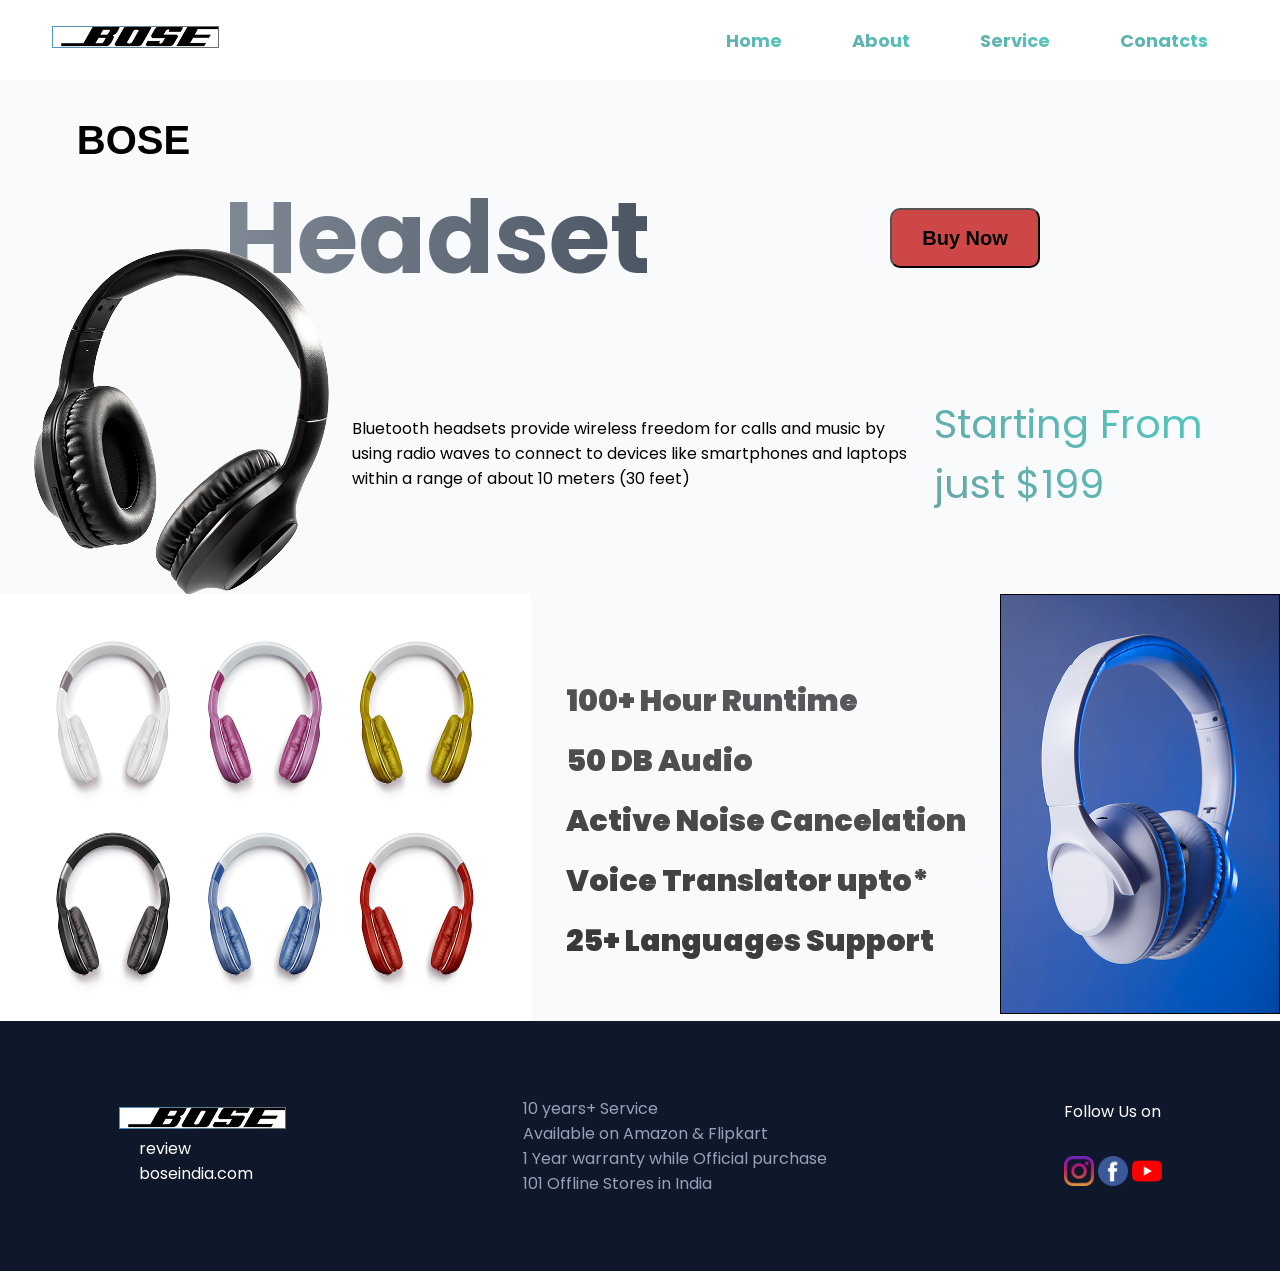
<file: BOSE -rr/bose.html>
<!DOCTYPE html>
<html>

<head>
	<meta charset="utf-8">
	<meta name="viewport" content="width=device-width, initial-scale=1">

	<title>BOSE Audio</title>
	<link href="https://fonts.googleapis.com/css2?family=Poppins&display=swap" rel="stylesheet">
	<link rel="stylesheet" type="text/css" href="css/style.css">
	<script src="js/script.js"></script>
</head>

<body>
	<div class="container">

		<nav class="navbar">

			<div class="logo"><img src="images/bose1.png" alt="logo image"> </div>

			<ul class="nav-links" id="side-menu" >
				<a href="#">Home</a>
				<a href="#bose-ft" class="icon" id="icon">About</a>
				<a href="#">Service</a>
				<a href="#">Conatcts</a>
			</ul>
	 <div class="menu-icon" id="menuIcon">
    <a  onclick="toggleMenu()" class="icon" href="#"> <img src="images/menu.png" alt="menu icon"></a>
    </div>
		</nav>

		<div class="title">
			<p> BOSE </p>
		</div>
		<div class="headset-title">

			<h1 class="gradient-title">Headset</h1>
           <button onclick="https://www.boseindia.com/products/soundlink-flex-2nd-gen/" > Buy Now </button>

		</div>
        
		<div class="line2">

		<div class="head-2nd">

		 
			<img src="images/headset.png" alt="headset">
			<div class="headset-para">
				Bluetooth headsets provide wireless freedom for calls and music by using radio waves to connect to devices like smartphones and laptops within a range of about 10 meters (30 feet)
			</div>
           
         <div class="headset-para-2">
		    <p>Starting From</p>
			<p>just $199</p>
			</div>
		 </div>

		 </div>
           <div class="line-3">
         <img src="images/headsets.png" alt="image">
          

          <div class="product-details">
		 <th>
			<td> 100+ Hour Runtime </td> <br>
			<td>50 DB  Audio </td><br>
			<td>Active Noise Cancelation</td><br>
			<td>Voice Translator  upto*</td><br>
			<td>25+ Languages Support</td>
		 </th>
		 </div>
		 <div class="iimm">
        <img src="images/single-headset.png" alt="headset">
		</div>
 

		   </div>
		 


		 </div>

  <footer>
	<div class="bose-ft">
		<img src="images/bose1.png" alt="bose">
		<p>
		<a href="#">review</a><br>
		<a href="#">boseindia.com</a>
		</p>
	</div>
	<div class="service-ft">
		<p>10 years+ Service</p>
		<p>Available  on  Amazon  &  Flipkart </p>
		<p>1 Year warranty while Official purchase </p>
		<p>101 Offline Stores in India</p>
	</div>
	<div class="social-media-ft">
		 <p>Follow Us on</p>
		 <img src="images/instagram.png" alt="instagram">
		 <img src="images/facebook.png" alt="facebook">
		 <img src="images/youtube.png" alt="youtube">
	</div>
  </footer>

	

</body>

</html>
</file>
<file: BOSE -rr/css/style.css>
* {
	margin: 0;
	padding: 0;
	box-sizing: border-box;

}

body {
	background-color: #F8FAFC;
	font-family: "poppins", sans-serif;
	
}

.container {
	display: grid;
}

.navbar {
	height: 5rem;
	display: flex;
	background-color: white;
	justify-content: space-between;


}

.logo {
	padding: 2rem;
}

.navbar ul {
	padding: 2rem;
	font-size: 24px;
	font-weight: bold;
	color: #588A94;
}

ul a {
	text-decoration: none;
  background: linear-gradient(45deg, #6aa6a6, #4ecdc4);
  -webkit-background-clip: text;
  -webkit-text-fill-color: transparent;
}


.nav-links {
	text-decoration: none;
	color: #333;
}


 a {
	padding-inline: 20px;
}

.title {
	font-size: 40px;
	font-weight: bold;
	font-family: 'Franklin Gothic Medium', 'Arial Narrow', Arial, sans-serif;
	padding-left: 3%;
	padding-top: 3%;
	margin-left: 3%;
}


 /* Headset */

 .headset-title{
	display: flex;
	
 }
 .headset-title button {
	background-color: #CE4747;
	width: 150px;
	height: 60px;
	font-size: 20px;
	font-weight: bold;
	border-radius: 10px;
	margin: auto;
	padding: auto;
 }
.headset-title button:hover{
	background-color: #fba5a5;
	color: rgb(49, 49, 49);
}

.gradient-title {
	font-size: 100px;
	font-weight: 700;
	background: linear-gradient(90deg, #9CA3AF, #4B5563);
	-webkit-background-clip: text;
	-webkit-text-fill-color: transparent;
	padding-left: 14rem;
}




.head-2nd{
	display: flex;
	justify-content: space-between;
	align-items: center;
}
.head-2nd img{
	 padding-left: 2rem;
	 margin-top: -4rem;
}



.price{
		font-size: 32px;
	font-weight: 700;
	background: linear-gradient(15deg, #568383, #4ecdc4,#2e5050);
  -webkit-background-clip: text;
  -webkit-text-fill-color: transparent;
	padding-left: 10%;
}
.price-details img{
	border: 1px solid black;
}
.head-2nd img{
	
  animation: float 3s ease-in-out infinite;
}

@keyframes float {
  0%   { transform: translateY(0px); }
  50%  { transform: translateY(10px); }
  100% { transform: translateY(0px); }
}
.headset-para{
	width: 35rem;
	
	alignment-baseline: baseline;
}
.headset-para-2{
	padding-right: 6%;
	font-size: 40px;
  background: linear-gradient(45deg, #6aa6a6, #4ecdc4);
  -webkit-background-clip: text;
  -webkit-text-fill-color: transparent;
}

.line-3{
	display: flex;
	justify-content: space-between;
}


 td {
	font-size: 40px;
	display: flow;
}
.product-details{
	font-size: 30px;
	justify-content: center;
	align-items: center;
	padding-top: 6%;
	font-weight: 900;
	background: linear-gradient(15deg, #313131, #64676b);
	-webkit-background-clip: text;
	-webkit-text-fill-color: transparent;
	line-height: 200%;
}

footer{
	background-color: #0F172A;
	width: 100%;
	height: 250px;
	display:flex;
	justify-content: space-between;
}

.bose-ft {
	display: flow;
	align-items: column;
	margin: auto;
	text-decoration: none;
	color: white;
	
	
}

.bose-ft a {
	padding-top: 2rem;
	color: white;
	text-decoration: none;
}
.bose-ft img{
	background-color: white;
}
.service-ft{
	margin: auto;
	padding: auto;
	color: #94A3B8;
}
.social-media-ft {
	margin: auto;
	color: white;
	display: flow;
}
.social-media-ft p{
 padding-bottom: 2rem;
}
.social-media-ft img {
	
	width: 30px;
}

.social-media-ft img:hover{
	width: 50px;
}

@media (max-width: 1240px) {
	
.line-3 img {
	width: 400px;
	height: 300px;

}
.iimm img{
	width: 300px;
	height: auto;
}
.line-3 {
	display: flex;
	justify-content: space-between;
}

 td {
	font-size: 16px;
	
}

}
	



@media (max-width: 1024px) {

.headset-para-2{
	padding-right: 2%;
	font-size: 25px;
  
}

.head-2nd img{
	 padding-left: 2rem;
	 margin-top: -4rem;
	 width: 250px;
	 height: auto;
}
.iimm img{
	width: 200px;
	height: auto;
}
.product-details {
	font-size: 16px;
}
.headset-para {
	font-size: 14px;
	width: 22rem;
}

}



* {
  margin: 0;
  padding: 0;
  box-sizing: border-box;
}

.navbar {
  display: flex;
  justify-content: space-between;
  align-items: center;
  padding: 20px;
}

.nav-links {
  display: flex;
  list-style: none;
  gap: 30px;
}

.nav-links a {
  text-decoration: none;
  color: #5bb3a5;
  font-size: 18px;
}

/* Hide icon by default */
.menu-icon {
  display: none;
  font-size: 28px;
  cursor: pointer;
}

/* RESPONSIVE PART */
@media (max-width: 1024px) {
  .menu-icon {
    display: block;
  }

  .nav-links {
    position: absolute;
    top: 70px;
    right: 0;
    background: white;
    width: 200px;
    flex-direction: column;
    align-items: center;
    display: none; /* hidden by default */
    box-shadow: 0 5px 10px rgba(0,0,0,0.1);
  }

  .nav-links.active {
    display: flex;
  }
}

.nav-links {
  display: flex;
  list-style: none;
  gap: 30px;
}

.nav-links a {
  text-decoration: none;
  color: #5bb3a5;
  font-size: 18px;
}

/* Hide icon by default */
.menu-icon {
  display: none;
  font-size: 28px;
  cursor: pointer;
}

/*  RESPONSIVE PART */
@media (max-width: 1024px) {
  .menu-icon {
    display: block;
  }

  .nav-links {
    position: absolute;
    top: 70px;
    right: 0;
    background: white;
    width: 200px;
    flex-direction: column;
    align-items: center;
    display: none; /* hidden by default */
    box-shadow: 0 5px 10px rgba(0,0,0,0.1);
  }

  .nav-links.active {
    display: flex;
  }
}


@media (max-width:768px) {
	.gradient-title{
		padding-left: 2rem;
	}
	.headset-para-2{
		font-size: 20px;
	}
.line-3 img {
	width: 250px;
	height: 200px;
}
.product-details {
	font-size: 14px;
}
.iimm img {
	width: 200px;
	height: 300px;
}


}


@media (max-width:685px) {
	.head-2nd{
		width: 100%;
	}
.head-2nd img {
	width: 13rem;
}
.headset-para{
	font-size: 12px;
	width: 17rem;
}
.headset-para-2{
		padding-right: 0%;
	font-size: 16px;
	
}
	footer{
		padding-top: 2rem;
		display: flow;
		padding-left: 5rem;
		margin: auto;
		align-items: center;
		height: auto;
	}

	.bose-ft,.service-ft,.social-media-ft{
		padding-top: 2rem;
	}
}

@media (max-width:600px) {
	.headset-title{
		width: 100%;	
	}
.gradient-title{
	font-size: 60px;
}
.head-2nd{
	width: 600px;
	padding-top: 5rem;
	display: flow;
	justify-content: center;
	align-items: center;
	padding-left: 6rem;
}

}


@media (max-width:540px){

	.navbar{
		width: 500px;
	} .title{
		width: 320px;
	 }
	.menu-icon img {
		width: 30px;
	}
.headset-title{
	width: 540px;
}
.head-2nd{
	width: 400px;
}
.line2{
	width: 400px;

}
 .line-3{
	width:100%;
	padding-left: 25%;
	display: flow;
	padding: auto;
	margin: auto;

 }
.line-3 img {
	width: 300px;
	height: auto;
}
 .iimm img{
	width: 300px;
	height: auto;
	padding-right: 0%;
 }
 
}


@media (max-width:426px){
.navbar{
	width: 425px;
}
.headset-title{
	display: flow;
	margin-left: 5rem;
}
	
	 .product-details{
		width: 300px;
	 }
	
.headset-title{
	display: flow;
	width: 300px;
}
.head-2nd{
	width: 425px;
}
.line2{
	width: 425px;

}
 .line-3 {
	 width: 425px;
	padding-left: 30px;
	display: flow;	

 }
.line-3 img {
	width: 300px;
	height: auto;
}
.iimm,
 .iimm img{
	width: 300px;
	height: auto;
	
 }

}


@media (max-width: 376px) {

	.navbar{
	width: 375px;
}
.headset-title{
	display: flow;
	margin-left: 20px;

	width: 280px;
	
}
.logo img{
	width: 100px;
}
	.title{
		font-size: 28px;
	}
	 .product-details{
		width: 300px;
	 }
	
.headset-title{
	display: flow;
	width: 300px;
}
.head-2nd{
	width: 375px;
	margin-left: -30px;
}
.line2{
	width: 375px;

}
 .line-3 {
	 width: 300px;
	 margin-left: -5px;

 }
}

@media (max-width: 320px){

	
	.navbar{
	width: 320px;
}
.title{
	width: 200px;
}
	.product-details{
		width: 280px;
	}
.headset-title{
	margin-left: 0px;
	width: 300px;
}
.headset-title button{
	margin-left: 3rem;
}
.head-2nd{
	width: 320px;
	margin-left: -70px;
}
.line2{
width: 320px;

}
 .line-3 {
	 width: 300px;
	 margin-left: -5px;

 }


 .line-3 img{
	width: 280px;
	height: 210px;
 }
 .iimm ,
.iimm img {
	width: 280px;
	height: auto;
}



.bose-ft,.service-ft,.social-media-ft{
      margin-left: -25px;
}
}
</file>
